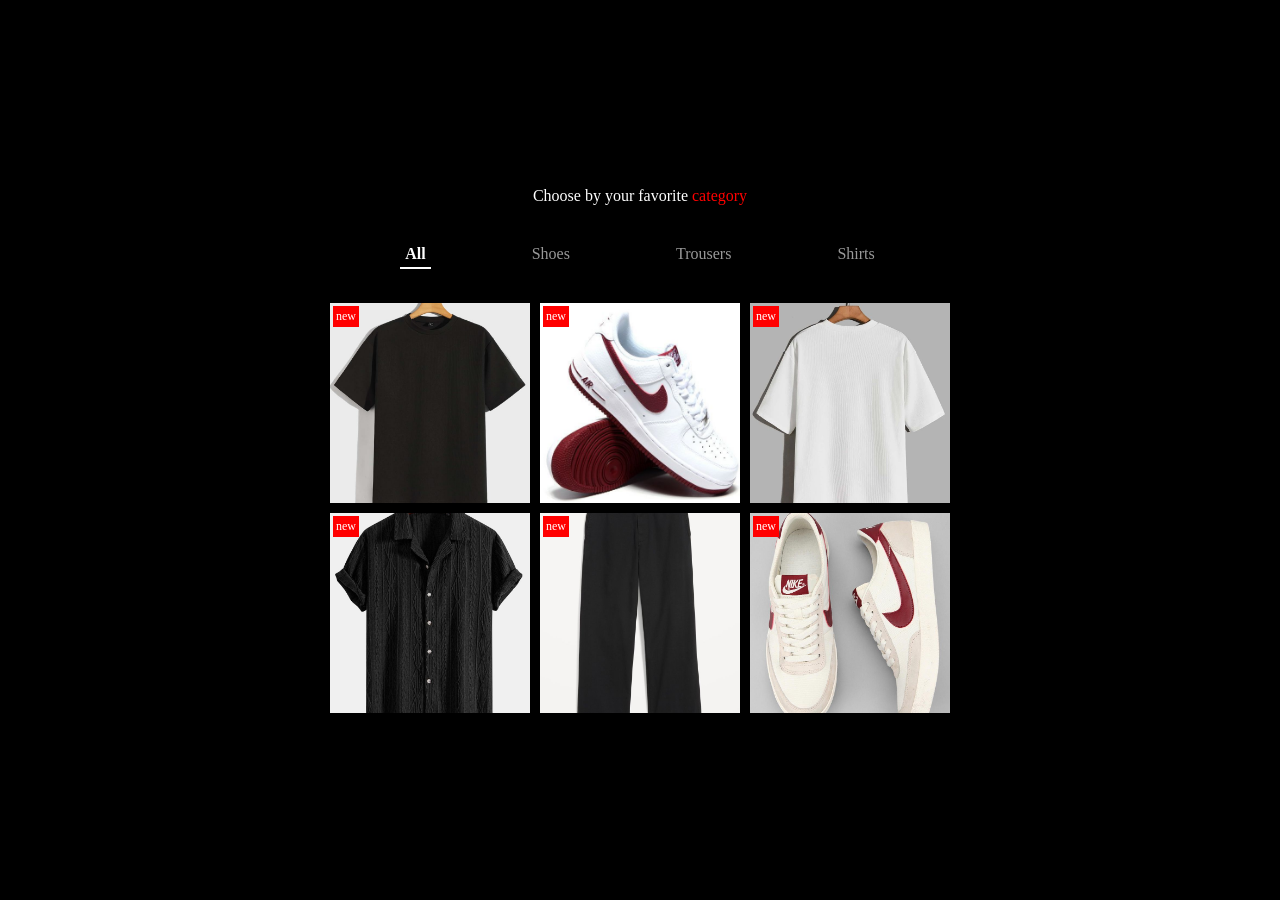
<file: Filter-buttons with Image (boosted)/index.html>
<!DOCTYPE html>
<html lang="en">
  <head>
    <meta charset="UTF-8" />
    <meta name="viewport" content="width=device-width, initial-scale=1.0" />
    <title>Filter Buttons with Image | michaelmyeko_46</title>
    <link rel="stylesheet" href="style.css" />
  </head>
  <body>
    <section>
      <p class="section-title">Choose by your favorite <span>category</span></p>
      <ul class="filter-container">
        <li class="active" data-filter="all">All</li>
        <li data-filter="shoes">Shoes</li>
        <li data-filter="trouser">Trousers</li>
        <li data-filter="shirt">Shirts</li>
      </ul>
      <div class="images-list">
        <div class="image" data-category="shirt">
          <button>new</button>
          <img src="assets/shirt-1.jpeg" alt="category-clothes" />
        </div>
        <div class="image" data-category="shoes">
          <button>new</button>
          <img src="assets/shoes-1.jpeg" alt="category-clothes" />
        </div>
        <div class="image" data-category="shirt">
          <button>new</button>
          <img src="assets/shirt-2.jpeg" alt="category-clothes" />
        </div>
        <div class="image" data-category="shirt">
          <button>new</button>
          <img src="assets/shirt-3.jpeg" alt="category-clothes" />
        </div>
        <div class="image" data-category="trouser">
          <button>new</button>
          <img src="assets/trouser-1.jpeg" alt="category-clothes" />
        </div>
        <div class="image" data-category="shoes">
          <button>new</button>
          <img src="assets/shoes-2.jpeg" alt="category-clothes" />
        </div>
      </div>
    </section>

    <script src="script.js"></script>
  </body>
</html>
</file>
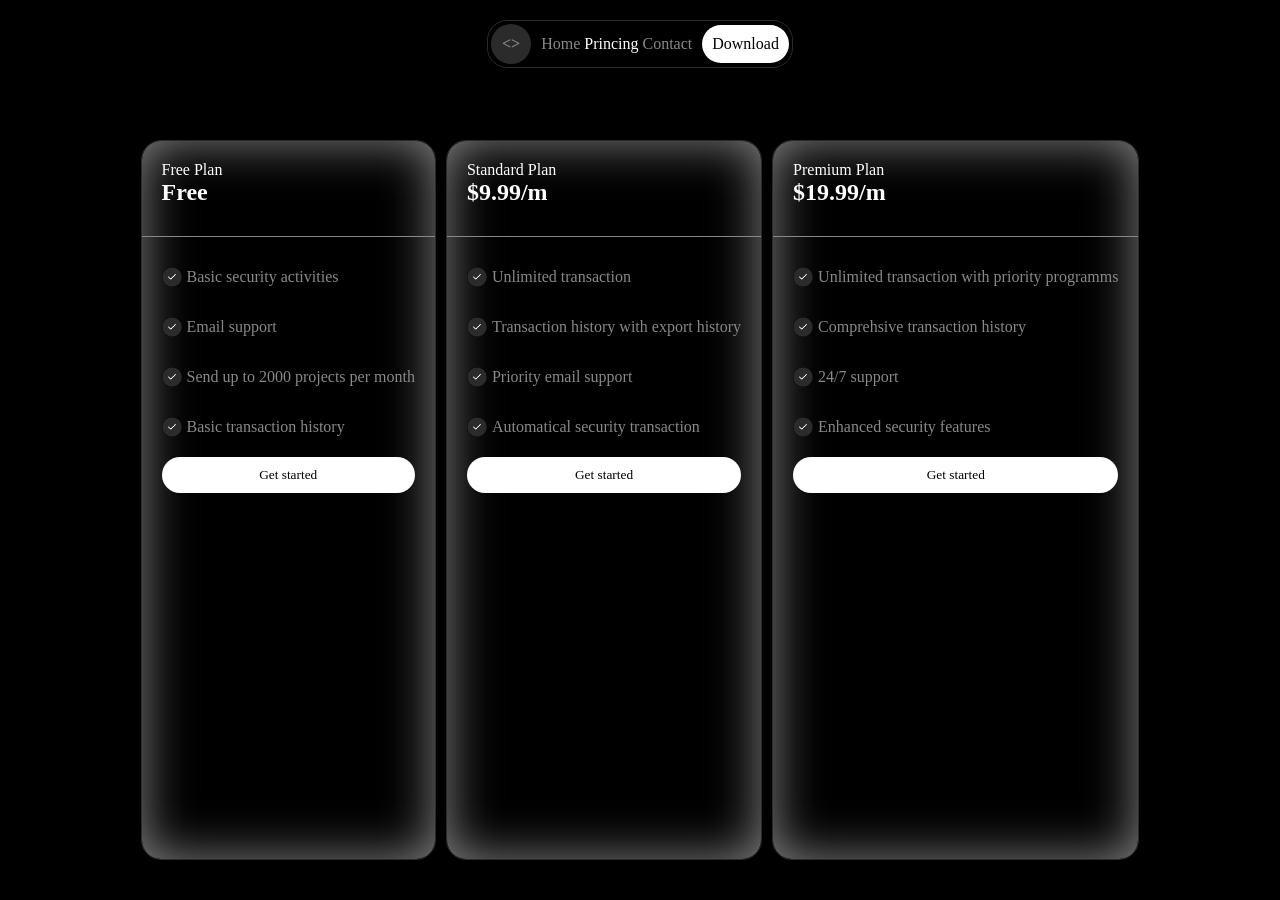
<file: GlassMorphin Background (cloned)/index.html>
<!DOCTYPE html>
<html lang="en">
  <head>
    <meta charset="UTF-8" />
    <meta name="viewport" content="width=device-width, initial-scale=1.0" />
    <title>GlassMorphines (Cloned) - michaelmyeko</title>
    <link rel="stylesheet" href="style.css" />
  </head>
  <body>
    <header>
      <nav>
        <a href="#" class="logo"><></a>
        <div class="nav-links">
          <a href="#">Home</a>
          <a href="#" class="active">Princing</a>
          <a href="#">Contact</a>
        </div>
        <a href="#" class="cta-btn">Download</a>
      </nav>
    </header>
    <section>
      <!-- <h1 class="heading">Princing</h1> -->
      <div class="container">
        <div class="card">
          <div class="upper">
            <p>Free Plan</p>
            <h1>Free</h1>
          </div>
          <div class="lower">
            <ul>
              <li>
                <img src="check-png.png" alt="" />
                <p>Basic security activities</p>
              </li>
              <li>
                <img src="check-png.png" alt="" />
                <p>Email support</p>
              </li>
              <li>
                <img src="check-png.png" alt="" />
                <p>Send up to 2000 projects per month</p>
              </li>
              <li>
                <img src="check-png.png" alt="" />
                <p>Basic transaction history</p>
              </li>
            </ul>

            <button>Get started</button>
          </div>
        </div>
        <div class="card">
          <div class="upper">
            <p>Standard Plan</p>
            <h1>$9.99/m</h1>
          </div>
          <div class="lower">
            <ul>
              <li>
                <img src="check-png.png" alt="" />
                <p>Unlimited transaction</p>
              </li>
              <li>
                <img src="check-png.png" alt="" />
                <p>Transaction history with export history</p>
              </li>
              <li>
                <img src="check-png.png" alt="" />
                <p>Priority email support</p>
              </li>
              <li>
                <img src="check-png.png" alt="" />
                <p>Automatical security transaction</p>
              </li>
            </ul>

            <button>Get started</button>
          </div>
        </div>
        <div class="card">
          <div class="upper">
            <p>Premium Plan</p>
            <h1>$19.99/m</h1>
          </div>
          <div class="lower">
            <ul>
              <li>
                <img src="check-png.png" alt="" />
                <p>Unlimited transaction with priority programms</p>
              </li>
              <li>
                <img src="check-png.png" alt="" />
                <p>Comprehsive transaction history</p>
              </li>
              <li>
                <img src="check-png.png" alt="" />
                <p>24/7 support</p>
              </li>
              <li>
                <img src="check-png.png" alt="" />
                <p>Enhanced security features</p>
              </li>
            </ul>

            <button>Get started</button>
          </div>
        </div>
      </div>
    </section>
  </body>
</html>
</file>
<file: Filter-buttons with Image (boosted)/style.css>
* {
  padding: 0;
  margin: 0;
  box-sizing: border-box;
}

body {
  width: 100%;
  height: 100%;
  font-family: Stack Sans Headline;
  background-color: black;
  color: white;
}

section {
  display: flex;
  flex-direction: column;
  align-items: center;
  justify-content: center;
  height: 100vh;
}

ul {
  display: flex;
  align-items: center;
  list-style: none;
  gap: 6rem;
  margin-top: 40px;
}

ul li {
  cursor: pointer;
  position: relative;
  width: fit-content;
  padding: 0 5px;
  transition: 0.5s ease-in-out;
  color: #999;
}

.active {
  font-weight: 600;
  color: #fff;
}

li.active::before {
  content: "";
  position: absolute;
  width: 100%;
  height: 1.8px;
  background-color: white;
  bottom: -6px;
  left: 0;
}

ul li:hover {
  color: white;
}

.images-list {
  display: grid;
  gap: 10px;
  grid-template-columns: repeat(3, 1fr);
  margin-top: 40px;
}

.images-list .image {
  width: 200px;
  height: 200px;
  overflow: hidden;
  position: relative;
}

.image img {
  display: block;
  width: 100%;
  height: 100%;
  object-fit: cover;
}

.image.hide {
  display: none;
}

.image.show {
  display: block;
  animation: show-item 0.5s ease;
}

@keyframes show-item {
  0% {
    translate: 30px;
  }

  50% {
    translate: 0;
  }
}

.image button {
  position: absolute;
  top: 3px;
  left: 3px;
  font-family: inherit;
  padding: 3px;
  border: none;
  background-color: red;
  color: white;
  font-size: 12px;
}

span {
  color: red;
}
</file>
<file: GlassMorphin Background (cloned)/style.css>
* {
  padding: 0;
  margin: 0;
  box-sizing: border-box;
}

:root {
  --base-100: #ffffff;
  --base-200: #888888;
  --base-300: #2b2b2b;
  --base-400: #000000;
}

body {
  font-family: "Elms Sans";
  background-color: var(--base-400);
  color: var(--base-100);
  width: 100%;
  height: 100%;
}

a {
  text-decoration: none;
  color: var(--base-100);
}

header {
  display: flex;
  align-items: center;
  justify-content: center;
  padding: 20px;
  width: 100%;
  position: fixed;
  z-index: 100;
}

header nav {
  display: flex;
  align-items: center;
  justify-content: center;
  padding: 3px;
  gap: 10px;
  border-radius: 20px;
  position: relative;
  border: 1px solid var(--base-300);
}

nav a {
  color: var(--base-200);
  position: relative;
  width: fit-content;
}

nav a.active {
  color: var(--base-100);
}

.cta-btn {
  display: flex;
  align-items: center;
  justify-content: center;
  padding: 10px;
  background-color: var(--base-100);
  color: var(--base-400);
  border-radius: 20px;
}

.logo {
  display: flex;
  align-items: center;
  justify-content: center;
  /* padding: 10px; */
  width: 40px;
  height: 40px;
  background-color: var(--base-300);
  color: var(--base-200);
  border-radius: 50%;
  font-weight: 900;
}

ul {
  display: flex;
  flex-direction: column;
  gap: 30px;
  list-style: none;
  color: var(--base-200);
}

ul li {
  display: flex;
  align-items: center;
  gap: 5px;
}

ul img {
  width: 20px;
}

button {
  border: none;
  padding: 10px;
  font-family: "Elms Sans";
  background-color: var(--base-100);
  color: var(--base-400);
  border-radius: 20px;
}
section {
  display: flex;
  align-items: center;
  justify-content: center;
  flex-direction: column;
  position: relative;
  height: 100vh;
}

section .container {
  display: flex;
  align-items: center;
  gap: 10px;
  margin-top: 100px;
}

.card {
  display: flex;
  flex-direction: column;
  box-shadow: inset;
  background-color: rgba(0, 0, 0, 0.5);
  backdrop-filter: blur(10px);
  box-shadow: inset 0 0 50px var(--base-200);
  border-radius: 20px;
  height: 80vh;
  border: 1px solid var(--base-300);
}

.upper {
  border-bottom: 1px solid #888;
  border-radius: 20px 20px 0 0;
  /* border: 1px solid salmon; */
  padding: 20px 20px 30px 20px;
}

.lower {
  display: flex;
  flex-direction: column;
  border-radius: 0 0 20px 20px;
  gap: 20px;
  padding: 30px 20px 20px 20px;
}
</file>
